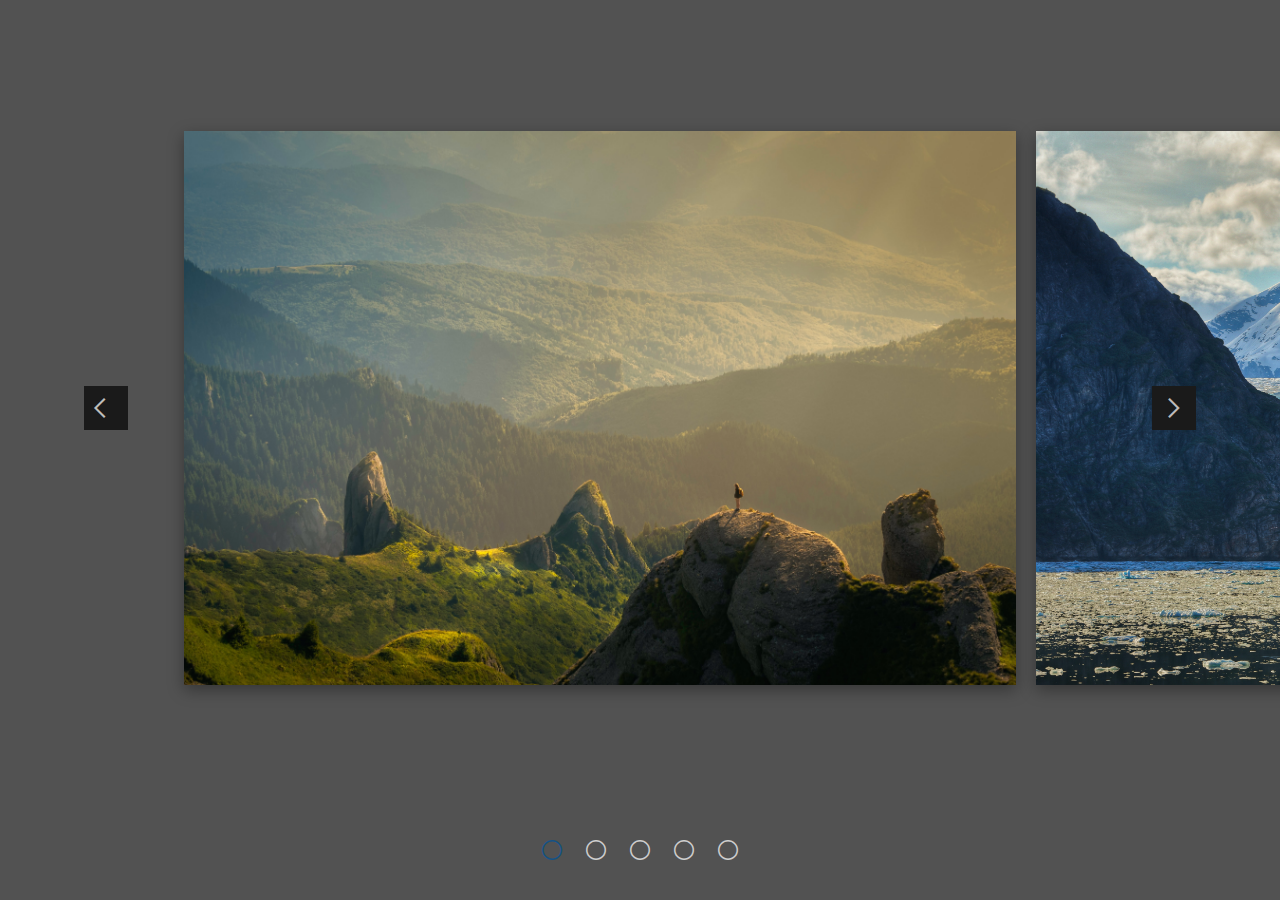
<file: image-slider/index.html>
<!DOCTYPE html>
<html lang="en">

<head>
  <meta charset="UTF-8">
  <meta name="viewport" content="width=device-width, initial-scale=1.0">
  <meta http-equiv="X-UA-Compatible" content="ie=edge">
  <title>Image Slider</title>
  <link rel="stylesheet" href="style.css">
  <link rel="stylesheet"
    href="https://fonts.googleapis.com/css2?family=Material+Symbols+Outlined:opsz,wght,FILL,GRAD@20..48,100..700,0..1,-50..200" />
</head>

<body>
  <div class="container">
    <div class="img-container">
      <button>
        <span class="material-symbols-outlined arrow-left">arrow_back_ios
        </span>
      </button>
      <div class="images">
        <img src="images/david-marcu-78A265wPiO4-unsplash.jpg" alt="">
        <img src="images/john-cobb-IE_sifhay7o-unsplash.jpg" alt="">
        <img src="images/kace-rodriguez-p3OzJuT_Dks-unsplash.jpg" alt="">
        <img src="images/karsten-wurth-9qvZSH_NOQs-unsplash.jpg" alt="">
        <img src="images/sam-van-bussel-K7lN24MlrCM-unsplash.jpg" alt="">
      </div>
      <button>
        <span class="material-symbols-outlined arrow-right">
          arrow_forward_ios
        </span>
      </button>
    </div>
    <nav>
      <span class="material-symbols-outlined circle current" id="1">
        circle
      </span>
      <span class="material-symbols-outlined circle" id="2">
        circle
      </span>
      <span class="material-symbols-outlined circle" id="3">
        circle
      </span>
      <span class="material-symbols-outlined circle" id="4">
        circle
      </span>
      <span class="material-symbols-outlined circle" id="5">
        circle
      </span>
    </nav>
  </div>

  <script src="script.js"></script>
</body>

</html>
</file>
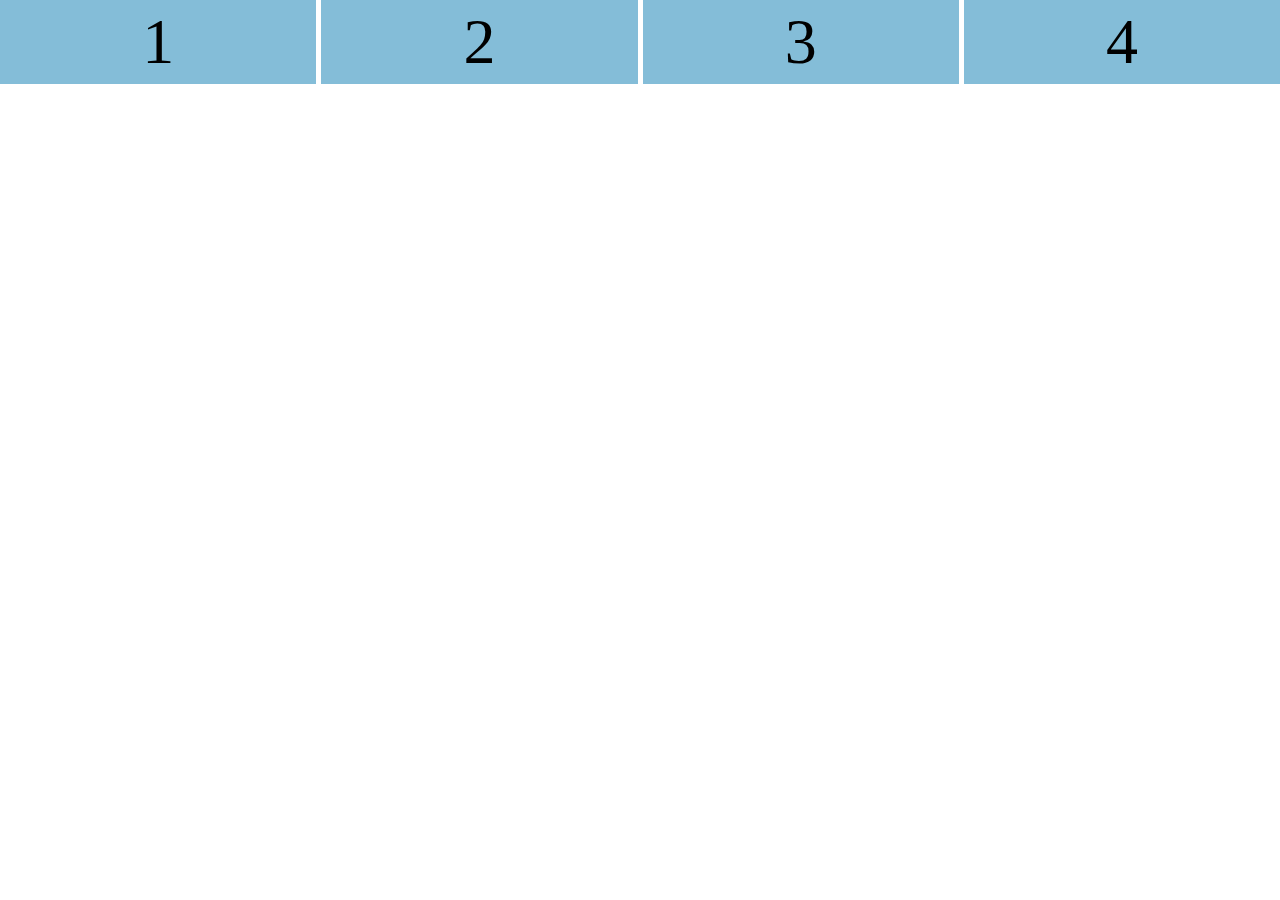
<file: mobile-menu/index.html>
<!DOCTYPE html>
<html lang="en">

<head>
  <meta charset="UTF-8">
  <meta name="viewport" content="width=device-width, initial-scale=1.0">
  <meta http-equiv="X-UA-Compatible" content="ie=edge">
  <title>Mobile Menu</title>
  <link rel="stylesheet" href="style.css">
</head>

<body>
  <nav>
    <ul>
      <li class="menu-item">
        1
      </li>
      <li class="menu-item">
        2
      </li>
      <li class="menu-item">
        3
      </li>
      <li class="menu-item">
        4
      </li>
    </ul>
  </nav>
  <script src="script.js"></script>
</body>

</html>
</file>
<file: image-slider/style.css>
* {
    margin: 0;
    padding: 0;
    box-sizing: border-box;
}

body {
    background-color: rgba(0, 0, 0, 0.678);
}

.container {
    display: flex;
    flex-direction: column;
    justify-content: center;
    align-items: center;
    height: 100vh;
    width: 100vw;
}

.img-container {
    display: flex;
    justify-content: center;
    align-items: center;
    max-width: 90%;
    position: relative;
    height: 800px;
}

.images {
    display: flex;
    justify-content: center;
    width: 100%;
    position: absolute;
    left: 130vw;
}

nav {
    display: flex;
    justify-content: center;
    padding: 20px;
}

img {
    box-shadow: rgba(0, 0, 0, 0.35) 0px 5px 15px;
    margin: 0px 10px;
    max-width: 65vw;
}

button {
    border: none;
    position: absolute;
    z-index: 10;
}

button:first-child {
    right: 40vw;
}

button:last-child {
    left: 40vw;
}

.material-symbols-outlined {
  font-variation-settings:
  'FILL' 0,
  'wght' 400,
  'GRAD' 0,
  'opsz' 48;
  cursor: pointer;
  color: rgba(255, 255, 255, 0.719);
  padding: 10px;
}

.arrow-right, .arrow-left {
    background-color: rgb(26, 26, 26);
}

.circle {
    padding: 10px;
}

.current {
    color:rgb(21, 82, 133);
}

.pic1 {
    transform: translate(0vw);
    transition: transform 200ms linear;
}

.pic2 {
   transform: translate(-65vw);
   transition: transform 200ms linear;
}

.pic3 {
    transform: translate(-130vw);
    transition: transform 200ms linear;
}

.pic4 {
   transform: translate(-195vw);
   transition: transform 200ms linear;
}

.pic5 {
    transform: translate(-260vw);
    transition: transform 200ms linear;
 }
</file>
<file: mobile-menu/style.css>
* {
    margin: 0;
    padding: 0;
    box-sizing: border-box;
}

ul {
    display: flex;
    justify-content: center;
    column-gap: 5px;
}

li {
    flex: 1;
    list-style-type: none;
    padding: 5px 10px;
    background-color: rgb(132, 189, 216);
    font-size: 4rem;
    text-align: center;
    cursor: pointer;
}

li.selected {
    background-color: rgb(101, 99, 223);
}
</file>
